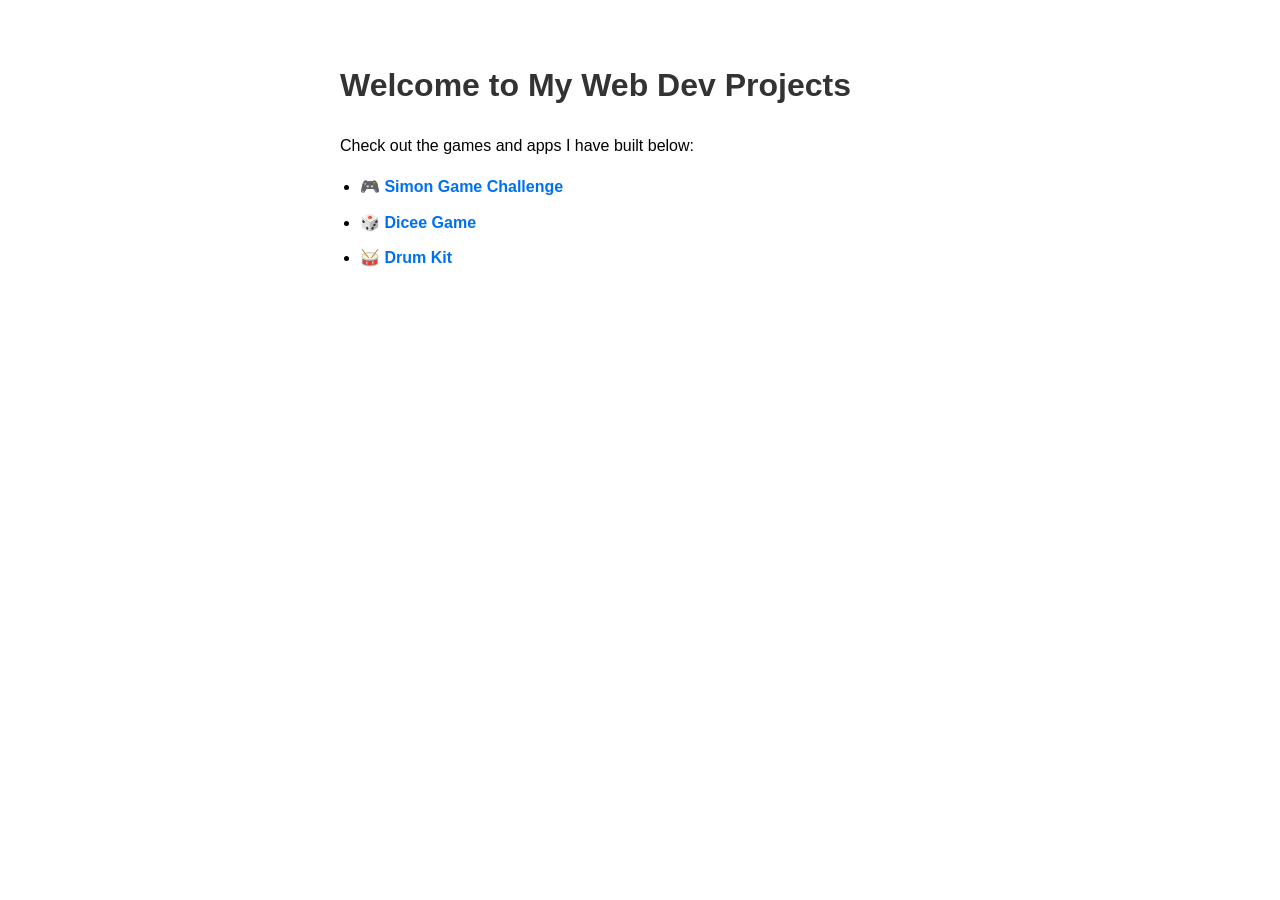
<file: index.html>
<html lang="en">
<head>
    <meta charset="UTF-8">
    <meta name="viewport" content="width=device-width, initial-scale=1.0">
    <title>My Web Dev Projects</title>
    <style>
        body { font-family: sans-serif; max-width: 600px; margin: 40px auto; padding: 20px; line-height: 1.6; }
        h1 { color: #333; }
        ul { padding-left: 20px; }
        li { margin: 10px 0; }
        a { color: #0070f3; text-decoration: none; font-weight: bold; }
        a:hover { text-decoration: underline; }
    </style>
</head>
<body>
    <h1>Welcome to My Web Dev Projects</h1>
    <p>Check out the games and apps I have built below:</p>
    
    <ul>
        <li><a href="./Simon Game Challenge Starting Files/about.html">🎮 Simon Game Challenge</a></li>
        <li><a href="./dicee Game/dicee.html">🎲 Dicee Game</a></li>
        <li><a href="./Drum Kit Completed/index.html">🥁 Drum Kit</a></li>
    </ul>

</body>
</html>
</file>
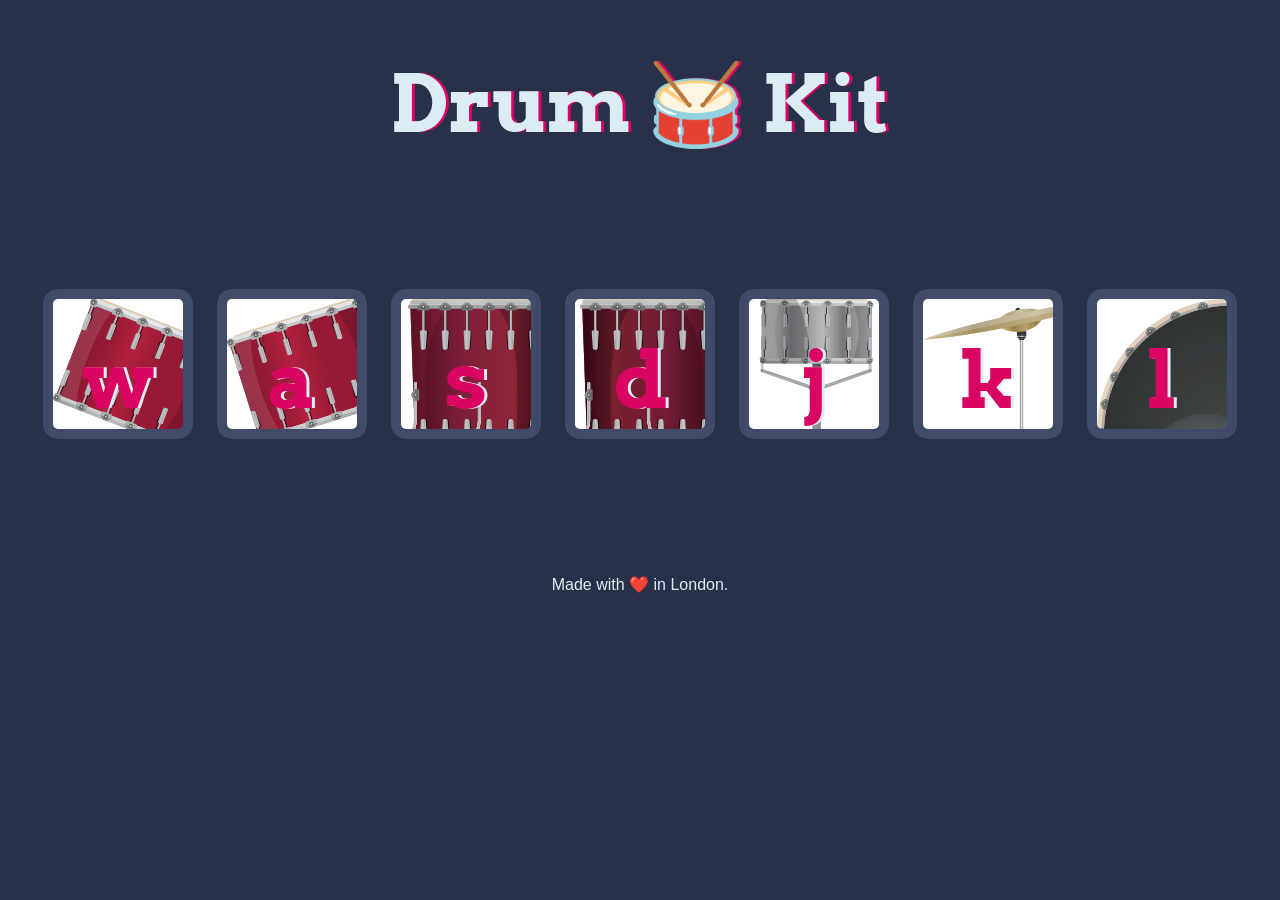
<file: Drum Kit Completed/index.html>
<!DOCTYPE html>
<html lang="en" dir="ltr">

<head>
  <meta charset="utf-8">
  <title>Drum Kit</title>
  <link rel="stylesheet" href="styles.css">
  <link href="https://fonts.googleapis.com/css?family=Arvo" rel="stylesheet">
</head>

<body>
  <h1 id="title">Drum 🥁 Kit</h1>
  <div class="set">
    <button class="w drum">w</button>
    <button class="a drum">a</button>
    <button class="s drum">s</button>
    <button class="d drum">d</button>
    <button class="j drum">j</button>
    <button class="k drum">k</button>
    <button class="l drum">l</button>
  </div>


<script src="index.js" charset="utf-8"></script>

<footer>
  Made with ❤️ in London.
</footer>
</body>
</html>
</file>
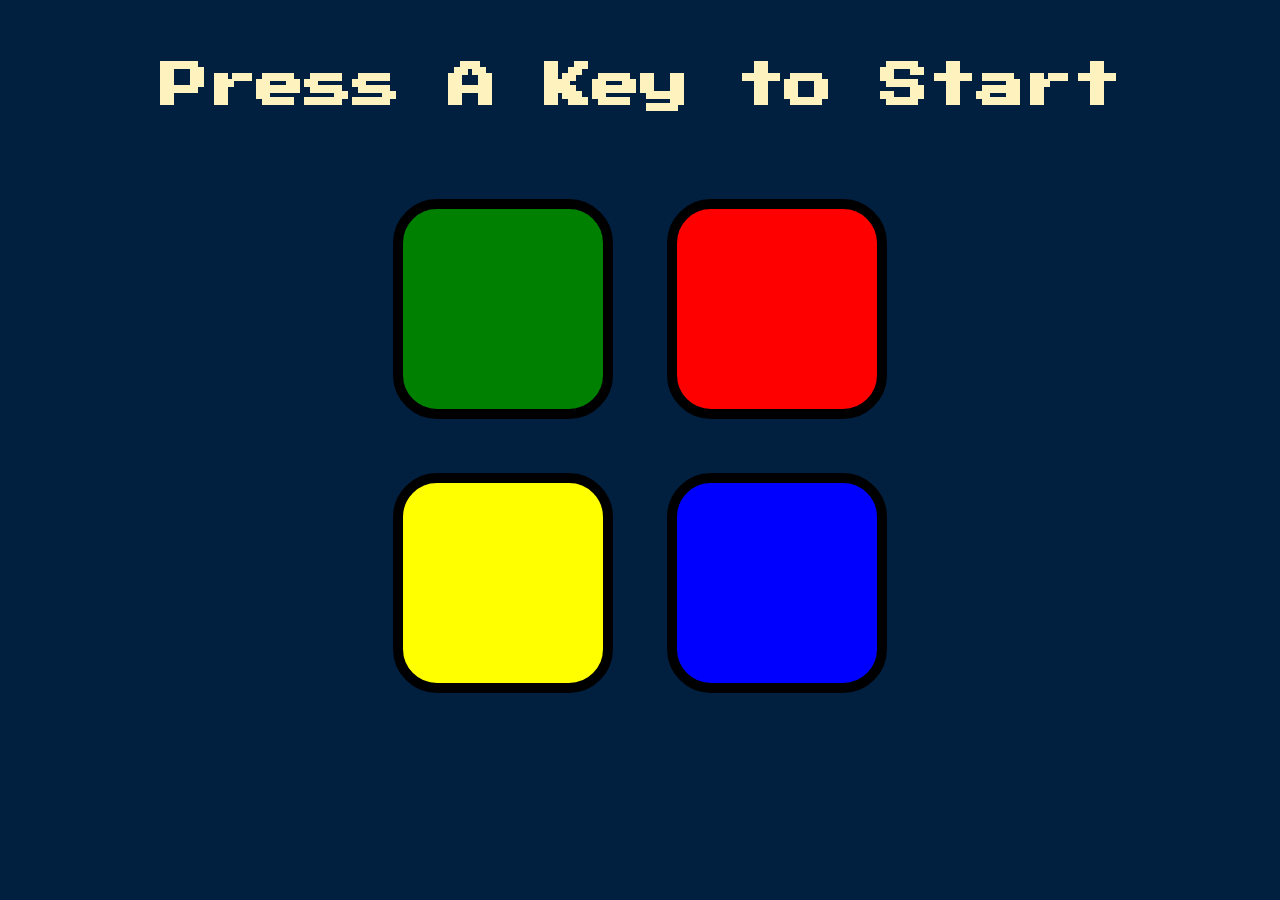
<file: Simon Game Challenge Starting Files/index.html>
<!DOCTYPE html>
<html lang="en" dir="ltr">

<head>
  <meta charset="utf-8">
  <title>Simon</title>
  <link rel="stylesheet" href="styles.css">
  <link href="https://fonts.googleapis.com/css?family=Press+Start+2P" rel="stylesheet">
</head>

<body>
  <h1 id="level-title">Press A Key to Start</h1>
  <div class="container">
    <div lass="row">

      <div type="button" id="green" class="btn green">

      </div>

      <div type="button" id="red" class="btn red">

      </div>
    </div>

    <div class="row">

      <div type="button" id="yellow" class="btn yellow">

      </div>
      <div type="button" id="blue" class="btn blue">

      </div>

    </div>

  </div>


</body>

</html>
</file>
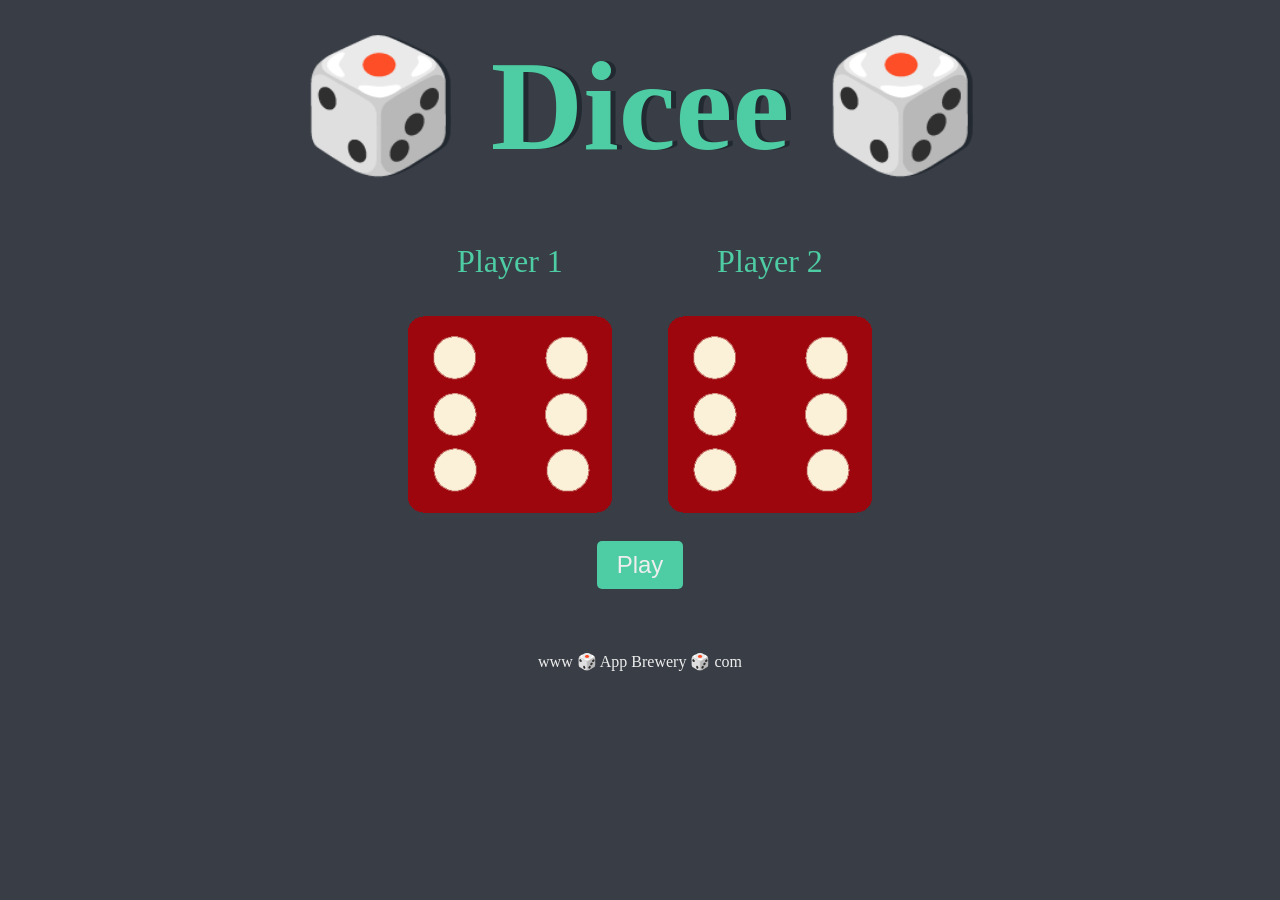
<file: dicee Game/dicee.html>
<!DOCTYPE html>
<html lang="en" dir="ltr">
  <head>
    <meta charset="utf-8" />
    <title>Dicee</title>
    <link rel="stylesheet" href="styles.css" />
   <link rel="preconnect" href="https://fonts.googleapis.com">
<link rel="preconnect" href="https://fonts.gstatic.com" crossorigin>
<link href="https://fonts.googleapis.com/css2?family=Big+Shoulders:opsz,wght@10..72,100..900&family=Figtree:ital,wght@0,300..900;1,300..900&family=Idiqlat:wght@200;300;400&family=Inter:ital,opsz,wght@0,14..32,100..900;1,14..32,100..900&family=Karla:ital,wght@0,200..800;1,200..800&family=Kumbh+Sans:wght,YOPQ@100..900,300&family=Poppins:ital,wght@0,100;0,200;0,300;0,400;0,500;0,600;0,700;0,800;0,900;1,100;1,200;1,300;1,400;1,500;1,600;1,700;1,800;1,900&family=Roboto:wdth,wght@75..100,100..900&family=Young+Serif&display=swap" rel="stylesheet">
  </head>
  <body>
    <div class="container">
      <h1>🎲 Dicee 🎲</h1>
    
      
      <div class="dice">
        <p>Player 1</p>
        <img class="img1" src="images/dice6.png" />
      </div>

      <div class="dice">
        <p>Player 2</p>
        <img class="img2" src="images/dice6.png" />
      </div>
    </div>
    <div class="button-container">
      <button onclick="rollDice()">Play</button>
      <button class="refresh-button" onclick="refreshPage()">End Game</button>
    </div>
    
    <script src="./indes.js" charset="UTF-8"></script>
    <footer>www 🎲 App Brewery 🎲 com</footer>
  </body>
</html>
</file>
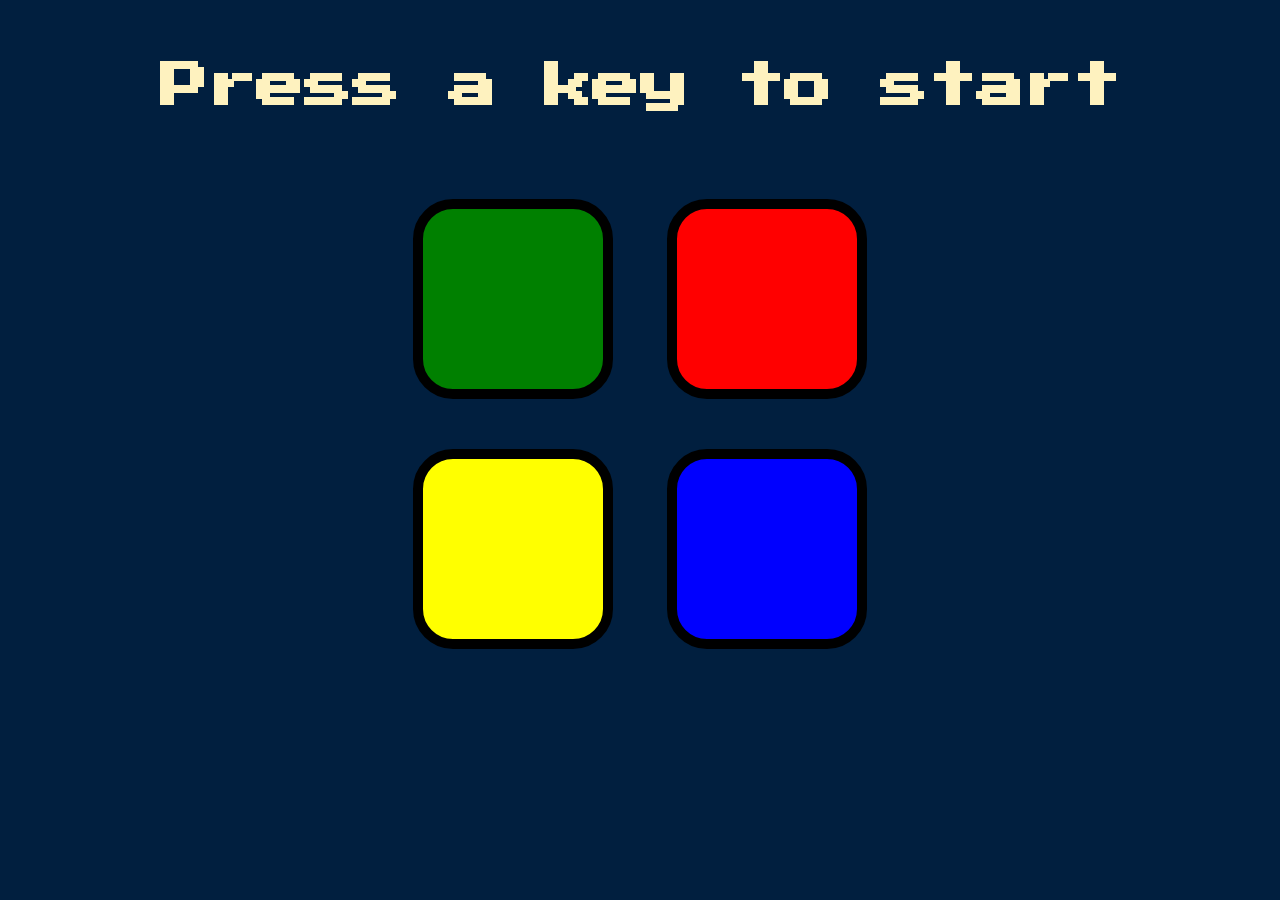
<file: Simon Game Challenge Starting Files/about.html>
<!DOCTYPE html>
<html lang="en">
<head>
    <meta charset="UTF-8">
    <title>Simon</title>
    <link rel="stylesheet" href="main.css">
    <link href="https://fonts.googleapis.com/css?family=Press+Start+2P" rel="stylesheet">
</head>
<body>
    <h1 id="level-title">Press a key to start</h1>
    <div class="container">
    <div class="row">
    <button id="green" class="btn green"></button>
    <button id="red" class="btn red"></button>
    </div>

    <div class="row">
    <button id="yellow" class="btn yellow"></button>
    <button id="blue" class="btn blue"></button>
    </div>
    </div>

    <script src="https://ajax.googleapis.com/ajax/libs/jquery/3.3.1/jquery.min.js"></script>
    <script src="game.js" charset="utf-8"></script>
</body>
</html>
</file>
<file: Drum Kit Completed/styles.css>
body {
  text-align: center;
  background-color: #283149;
}

h1 {
  font-size: 5rem;
  color: #DBEDF3;
  font-family: "Arvo", cursive;
  text-shadow: 3px 0 #DA0463;

}

footer {
  color: #DBEDF3;
  font-family: sans-serif;
}

.w {
  background-image: url("images/tom1.png");
}

.a {
  background-image: url("images/tom2.png");
}

.s {
  background-image: url("images/tom3.png");
}

.d {
  background-image: url("images/tom4.png");
}

.j {
  background-image: url("images/snare.png");
}

.k {
  background-image: url("images/crash.png");
}

.l {
  background-image: url("images/kick.png");
}

.set {
  margin: 10% auto;
}

.pressed {
  box-shadow: 0 3px 4px 0 #DBEDF3;
  opacity: 0.5;
}

.red {
  color: red;
}

.drum {
  outline: none;
  border: 10px solid #404B69;
  font-size: 5rem;
  font-family: 'Arvo', cursive;
  line-height: 2;
  font-weight: 900;
  color: #DA0463;
  text-shadow: 3px 0 #DBEDF3;
  border-radius: 15px;
  display: inline-block;
  width: 150px;
  height: 150px;
  text-align: center;
  margin: 10px;
  background-color: white;
}
</file>
<file: Simon Game Challenge Starting Files/styles.css>
body {
  text-align: center;
  background-color: #011F3F;
}

#level-title {
  font-family: 'Press Start 2P', cursive;
  font-size: 3rem;
  margin:  5%;
  color: #FEF2BF;
}

.container {
  display: block;
  width: 50%;
  margin: auto;

}

.btn {
  margin: 25px;
  display: inline-block;
  height: 200px;
  width: 200px;
  border: 10px solid black;
  border-radius: 20%;
}

.game-over {
  background-color: red;
  opacity: 0.8;
}

.red {
  background-color: red;
}

.green {
  background-color: green;
}

.blue {
  background-color: blue;
}

.yellow {
  background-color: yellow;
}

.pressed {
  box-shadow: 0 0 20px white;
  background-color: grey;
}
</file>
<file: dicee Game/styles.css>
.container {
  width: 70%;
  margin: auto;
  text-align: center;
}

.dice {
  text-align: center;
  display: inline-block;

}

body {
  background-color: #393E46;
}

h1 {
  margin: 30px;
  font-family: 'Lobster', cursive;
  text-shadow: 5px 0 #232931;
  font-size: 8rem;
  color: #4ECCA3;
}

p {
  font-size: 2rem;
  color: #4ECCA3;
  font-family: 'Indie Flower', cursive;
}

img {
  width: 80%;
}

footer {
  margin-top: 5%;
  color: #EEEEEE;
  text-align: center;
  font-family: 'Indie Flower', cursive;

}

.button-container {

  display: flex;
  flex-direction: column;
  justify-content: center;
  align-items: center;
  gap: 10px;

  margin-top: 20px;

}

button {
  display: block;
  background-color: #4ECCA3;
  color: #EEEEEE;
  font-size: 1.5rem;
  padding: 10px 20px;
  border: none;
  border-radius: 5px;
  cursor: pointer;
}

.refresh-button {
  display: none;
  background-color: #4ECCA3;
  color: #EEEEEE;
  font-size: 1.5rem;
  padding: 10px 20px;
  border: none;
  border-radius: 5px;
  cursor: pointer;
}
</file>
<file: Simon Game Challenge Starting Files/main.css>
body{
    text-align: center;
    background-color: #011F3F;
}

#level-title{
    font-family: 'Press Start 2P', cursive;
    font-size: 3rem;
    margin: 5%;
    color: #FEF2BF;
}
.container{
    display: block;
    width: 50%;
    margin: auto;
}

.btn{
    margin: 25px;
    display: inline-block;
    height: 200px;
    width: 200px;
    border: 10px solid black;
    border-radius: 20%;
} 
 .game-over{
    background-color: red;
    opacity: 0.8;
 }

 .green{
    background-color: green;
 }

 .red{
    background-color: red;
 }
 
 .yellow{
    background-color: yellow;
 }

 .blue{
    background-color: blue;
 }

 .pressed{
    box-shadow: 0 0 20px white;
    background-color: grey;
 }
</file>
